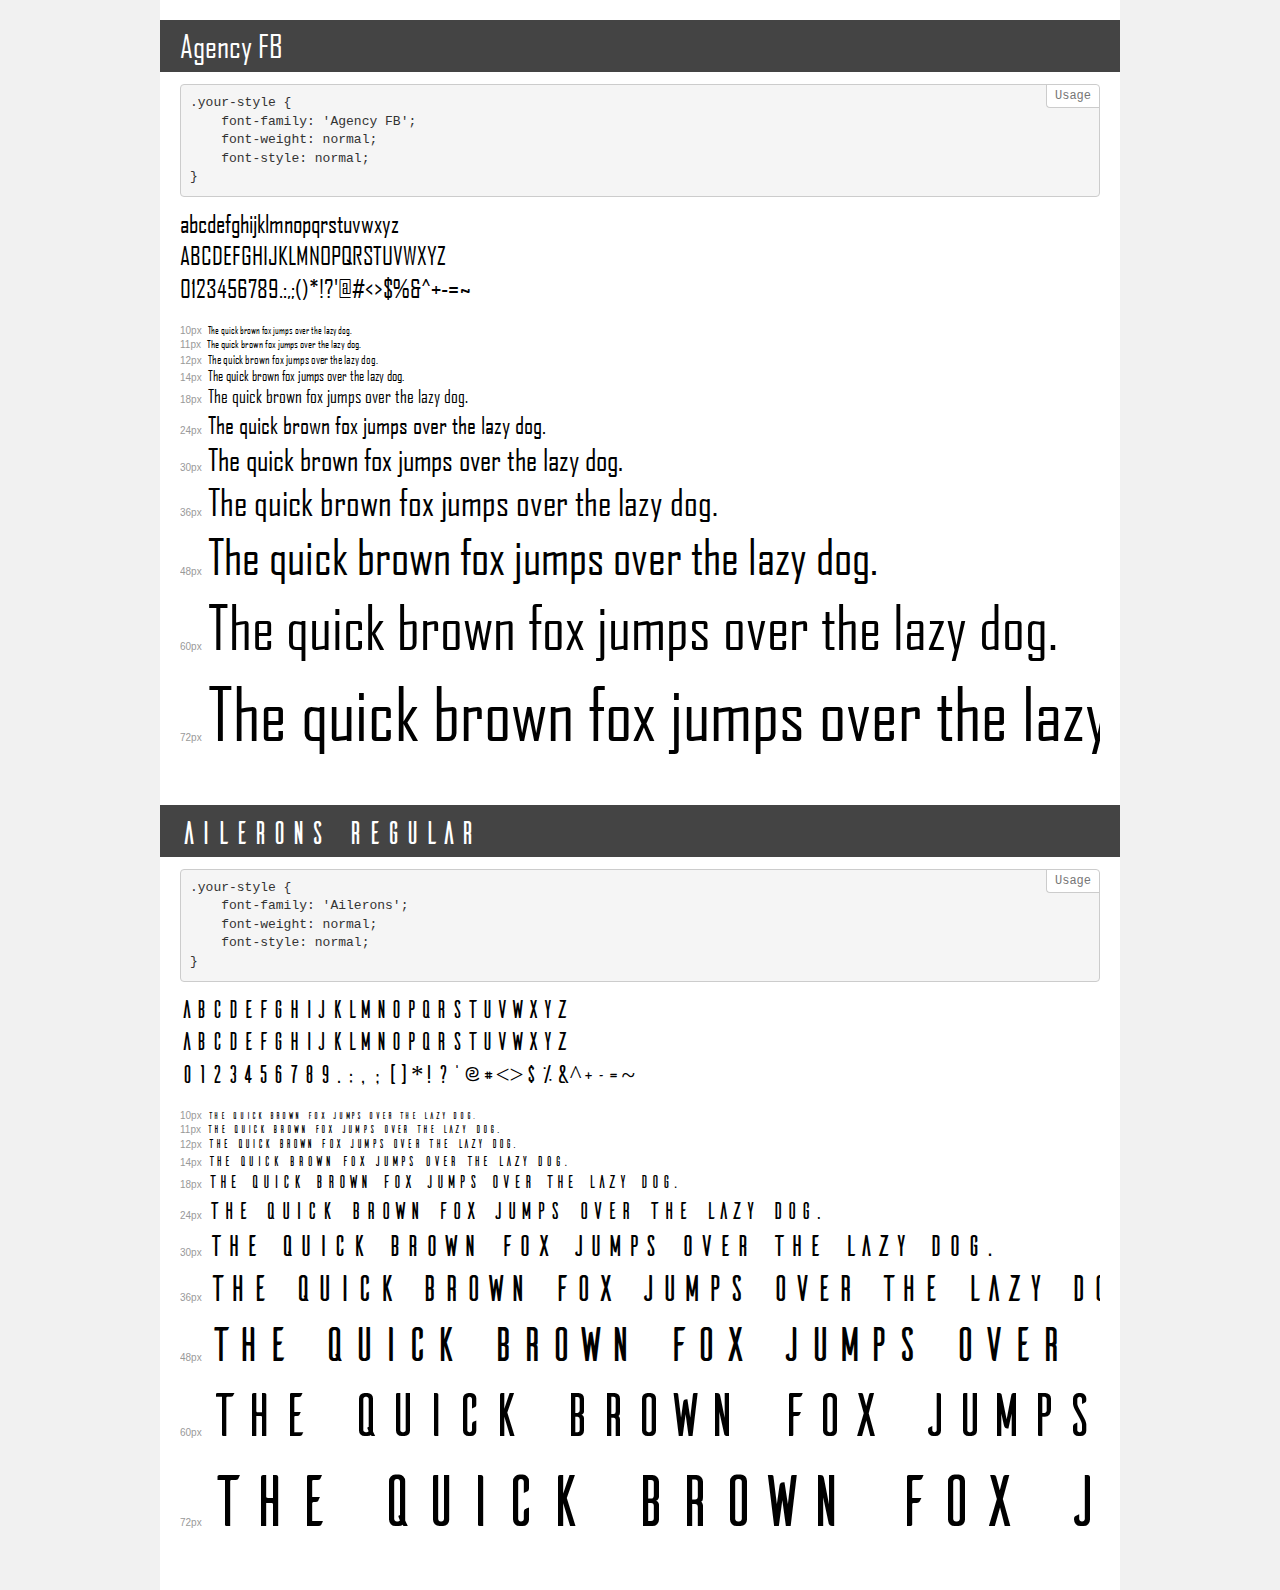
<file: fonts/agency/demo.html>
<!DOCTYPE html>
<html>
<head>
	<meta charset="utf-8">
	<meta http-equiv="X-UA-Compatible" content="IE=edge">
	<meta name="viewport" content="width=device-width, initial-scale=1">
	<meta name="robots" content="noindex, noarchive">
	<title>Transfonter demo</title>
	<link href="stylesheet.css" rel="stylesheet">
	<style>
		/*
		http://meyerweb.com/eric/tools/css/reset/
		v2.0 | 20110126
		License: none (public domain)
		*/
		html, body, div, span, applet, object, iframe,
		h1, h2, h3, h4, h5, h6, p, blockquote, pre,
		a, abbr, acronym, address, big, cite, code,
		del, dfn, em, img, ins, kbd, q, s, samp,
		small, strike, strong, sub, sup, tt, var,
		b, u, i, center,
		dl, dt, dd, ol, ul, li,
		fieldset, form, label, legend,
		table, caption, tbody, tfoot, thead, tr, th, td,
		article, aside, canvas, details, embed,
		figure, figcaption, footer, header, hgroup,
		menu, nav, output, ruby, section, summary,
		time, mark, audio, video {
			margin: 0;
			padding: 0;
			border: 0;
			font-size: 100%;
			font: inherit;
			vertical-align: baseline;
		}
		/* HTML5 display-role reset for older browsers */
		article, aside, details, figcaption, figure,
		footer, header, hgroup, menu, nav, section {
			display: block;
		}
		body {
			line-height: 1;
		}
		ol, ul {
			list-style: none;
		}
		blockquote, q {
			quotes: none;
		}
		blockquote:before, blockquote:after,
		q:before, q:after {
			content: '';
			content: none;
		}
		table {
			border-collapse: collapse;
			border-spacing: 0;
		}
		/* common styles */
		body {
			background: #f1f1f1;
			color: #000;
		}
		.page {
			background: #fff;
			width: 920px;
			margin: 0 auto;
			padding: 20px 20px 0 20px;
			overflow: hidden;
		}
		.font-container {
			overflow-x: auto;
			overflow-y: hidden;
			margin-bottom: 40px;
			line-height: 1.3;
			white-space: nowrap;
			padding-bottom: 5px;
		}
		h1 {
			position: relative;
			background: #444;
			font-size: 32px;
			color: #fff;
			padding: 10px 20px;
			margin: 0 -20px 12px -20px;
		}
		.letters {
			font-size: 25px;
			margin-bottom: 20px;
		}
		.s10:before {
			content: '10px';
		}
		.s11:before {
			content: '11px';
		}
		.s12:before {
			content: '12px';
		}
		.s14:before {
			content: '14px';
		}
		.s18:before {
			content: '18px';
		}
		.s24:before {
			content: '24px';
		}
		.s30:before {
			content: '30px';
		}
		.s36:before {
			content: '36px';
		}
		.s48:before {
			content: '48px';
		}
		.s60:before {
			content: '60px';
		}
		.s72:before {
			content: '72px';
		}
		.s10:before, .s11:before, .s12:before, .s14:before,
		.s18:before, .s24:before, .s30:before, .s36:before,
		.s48:before, .s60:before, .s72:before {
			font-family: Arial, sans-serif;
			font-size: 10px;
			font-weight: normal;
			font-style: normal;
			color: #999;
			padding-right: 6px;
		}
		pre {
			display: block;
			position: relative;
			padding: 9px;
			margin: 0 0 10px;
			font-family: Monaco, Menlo, Consolas, "Courier New", monospace;
			font-size: 13px;
			line-height: 1.428571429;
			color: #333;
			font-weight: normal !important;
			font-style: normal !important;
			background-color: #f5f5f5;
			border: 1px solid #ccc;
			overflow-x: auto;
			border-radius: 4px;
		}
		pre:after {
			display: block;
			position: absolute;
			right: 0;
			top: 0;
			content: 'Usage';
			line-height: 1;
			padding: 5px 8px;
			font-size: 12px;
			color: #767676;
			background-color: #fff;
			border: 1px solid #ccc;
			border-right: none;
			border-top: none;
			border-radius: 0 4px 0 4px;
			z-index: 10;
		}
		/* responsive */
		@media (max-width: 959px) {
			.page {
				width: auto;
				margin: 0;
			}
		}
		/* fonts demo styles */
		.demo-0 {
			font-family: 'Agency FB';
			font-weight: normal;
			font-style: normal;
		}
		.demo-1 {
			font-family: 'Ailerons';
			font-weight: normal;
			font-style: normal;
		}
	</style>
</head>
<body>
<div class="page">
	<div class="demo-0">
		<h1>Agency FB</h1>
		<pre>.your-style {
    font-family: 'Agency FB';
    font-weight: normal;
    font-style: normal;
}</pre>
		<div class="font-container">
			<p class="letters">
				abcdefghijklmnopqrstuvwxyz <br />
				ABCDEFGHIJKLMNOPQRSTUVWXYZ <br />				0123456789.:,;()*!?'@#<>$%&^+-=~
			</p>
			<p class="s10" style="font-size: 10px;">The quick brown fox jumps over the lazy dog.</p>
			<p class="s11" style="font-size: 11px;">The quick brown fox jumps over the lazy dog.</p>
			<p class="s12" style="font-size: 12px;">The quick brown fox jumps over the lazy dog.</p>
			<p class="s14" style="font-size: 14px;">The quick brown fox jumps over the lazy dog.</p>
			<p class="s18" style="font-size: 18px;">The quick brown fox jumps over the lazy dog.</p>
			<p class="s24" style="font-size: 24px;">The quick brown fox jumps over the lazy dog.</p>
			<p class="s30" style="font-size: 30px;">The quick brown fox jumps over the lazy dog.</p>
			<p class="s36" style="font-size: 36px;">The quick brown fox jumps over the lazy dog.</p>
			<p class="s48" style="font-size: 48px;">The quick brown fox jumps over the lazy dog.</p>
			<p class="s60" style="font-size: 60px;">The quick brown fox jumps over the lazy dog.</p>
			<p class="s72" style="font-size: 72px;">The quick brown fox jumps over the lazy dog.</p>
		</div>
	</div>
	<div class="demo-1">
		<h1>Ailerons Regular</h1>
		<pre>.your-style {
    font-family: 'Ailerons';
    font-weight: normal;
    font-style: normal;
}</pre>
		<div class="font-container">
			<p class="letters">
				abcdefghijklmnopqrstuvwxyz <br />
				ABCDEFGHIJKLMNOPQRSTUVWXYZ <br />				0123456789.:,;()*!?'@#<>$%&^+-=~
			</p>
			<p class="s10" style="font-size: 10px;">The quick brown fox jumps over the lazy dog.</p>
			<p class="s11" style="font-size: 11px;">The quick brown fox jumps over the lazy dog.</p>
			<p class="s12" style="font-size: 12px;">The quick brown fox jumps over the lazy dog.</p>
			<p class="s14" style="font-size: 14px;">The quick brown fox jumps over the lazy dog.</p>
			<p class="s18" style="font-size: 18px;">The quick brown fox jumps over the lazy dog.</p>
			<p class="s24" style="font-size: 24px;">The quick brown fox jumps over the lazy dog.</p>
			<p class="s30" style="font-size: 30px;">The quick brown fox jumps over the lazy dog.</p>
			<p class="s36" style="font-size: 36px;">The quick brown fox jumps over the lazy dog.</p>
			<p class="s48" style="font-size: 48px;">The quick brown fox jumps over the lazy dog.</p>
			<p class="s60" style="font-size: 60px;">The quick brown fox jumps over the lazy dog.</p>
			<p class="s72" style="font-size: 72px;">The quick brown fox jumps over the lazy dog.</p>
		</div>
	</div>
</div>
</body>
</html>
</file>
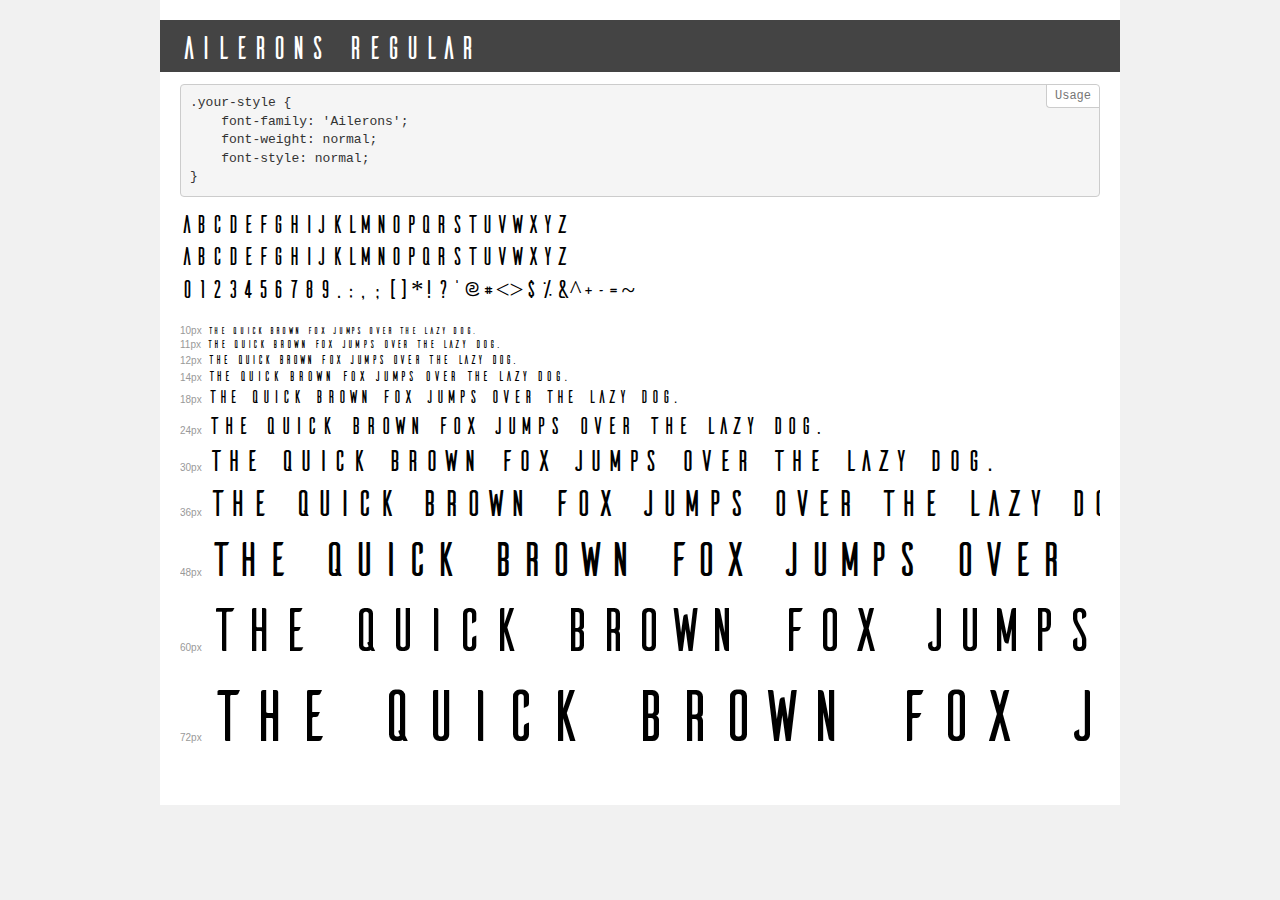
<file: fonts/ailerons/demo.html>
<!DOCTYPE html>
<html>
<head>
	<meta charset="utf-8">
	<meta http-equiv="X-UA-Compatible" content="IE=edge">
	<meta name="viewport" content="width=device-width, initial-scale=1">
	<meta name="robots" content="noindex, noarchive">
	<title>Transfonter demo</title>
	<link href="stylesheet.css" rel="stylesheet">
	<style>
		/*
		http://meyerweb.com/eric/tools/css/reset/
		v2.0 | 20110126
		License: none (public domain)
		*/
		html, body, div, span, applet, object, iframe,
		h1, h2, h3, h4, h5, h6, p, blockquote, pre,
		a, abbr, acronym, address, big, cite, code,
		del, dfn, em, img, ins, kbd, q, s, samp,
		small, strike, strong, sub, sup, tt, var,
		b, u, i, center,
		dl, dt, dd, ol, ul, li,
		fieldset, form, label, legend,
		table, caption, tbody, tfoot, thead, tr, th, td,
		article, aside, canvas, details, embed,
		figure, figcaption, footer, header, hgroup,
		menu, nav, output, ruby, section, summary,
		time, mark, audio, video {
			margin: 0;
			padding: 0;
			border: 0;
			font-size: 100%;
			font: inherit;
			vertical-align: baseline;
		}
		/* HTML5 display-role reset for older browsers */
		article, aside, details, figcaption, figure,
		footer, header, hgroup, menu, nav, section {
			display: block;
		}
		body {
			line-height: 1;
		}
		ol, ul {
			list-style: none;
		}
		blockquote, q {
			quotes: none;
		}
		blockquote:before, blockquote:after,
		q:before, q:after {
			content: '';
			content: none;
		}
		table {
			border-collapse: collapse;
			border-spacing: 0;
		}
		/* common styles */
		body {
			background: #f1f1f1;
			color: #000;
		}
		.page {
			background: #fff;
			width: 920px;
			margin: 0 auto;
			padding: 20px 20px 0 20px;
			overflow: hidden;
		}
		.font-container {
			overflow-x: auto;
			overflow-y: hidden;
			margin-bottom: 40px;
			line-height: 1.3;
			white-space: nowrap;
			padding-bottom: 5px;
		}
		h1 {
			position: relative;
			background: #444;
			font-size: 32px;
			color: #fff;
			padding: 10px 20px;
			margin: 0 -20px 12px -20px;
		}
		.letters {
			font-size: 25px;
			margin-bottom: 20px;
		}
		.s10:before {
			content: '10px';
		}
		.s11:before {
			content: '11px';
		}
		.s12:before {
			content: '12px';
		}
		.s14:before {
			content: '14px';
		}
		.s18:before {
			content: '18px';
		}
		.s24:before {
			content: '24px';
		}
		.s30:before {
			content: '30px';
		}
		.s36:before {
			content: '36px';
		}
		.s48:before {
			content: '48px';
		}
		.s60:before {
			content: '60px';
		}
		.s72:before {
			content: '72px';
		}
		.s10:before, .s11:before, .s12:before, .s14:before,
		.s18:before, .s24:before, .s30:before, .s36:before,
		.s48:before, .s60:before, .s72:before {
			font-family: Arial, sans-serif;
			font-size: 10px;
			font-weight: normal;
			font-style: normal;
			color: #999;
			padding-right: 6px;
		}
		pre {
			display: block;
			position: relative;
			padding: 9px;
			margin: 0 0 10px;
			font-family: Monaco, Menlo, Consolas, "Courier New", monospace;
			font-size: 13px;
			line-height: 1.428571429;
			color: #333;
			font-weight: normal !important;
			font-style: normal !important;
			background-color: #f5f5f5;
			border: 1px solid #ccc;
			overflow-x: auto;
			border-radius: 4px;
		}
		pre:after {
			display: block;
			position: absolute;
			right: 0;
			top: 0;
			content: 'Usage';
			line-height: 1;
			padding: 5px 8px;
			font-size: 12px;
			color: #767676;
			background-color: #fff;
			border: 1px solid #ccc;
			border-right: none;
			border-top: none;
			border-radius: 0 4px 0 4px;
			z-index: 10;
		}
		/* responsive */
		@media (max-width: 959px) {
			.page {
				width: auto;
				margin: 0;
			}
		}
		/* fonts demo styles */
		.demo-0 {
			font-family: 'Ailerons';
			font-weight: normal;
			font-style: normal;
		}
	</style>
</head>
<body>
<div class="page">
	<div class="demo-0">
		<h1>Ailerons Regular</h1>
		<pre>.your-style {
    font-family: 'Ailerons';
    font-weight: normal;
    font-style: normal;
}</pre>
		<div class="font-container">
			<p class="letters">
				abcdefghijklmnopqrstuvwxyz <br />
				ABCDEFGHIJKLMNOPQRSTUVWXYZ <br />				0123456789.:,;()*!?'@#<>$%&^+-=~
			</p>
			<p class="s10" style="font-size: 10px;">The quick brown fox jumps over the lazy dog.</p>
			<p class="s11" style="font-size: 11px;">The quick brown fox jumps over the lazy dog.</p>
			<p class="s12" style="font-size: 12px;">The quick brown fox jumps over the lazy dog.</p>
			<p class="s14" style="font-size: 14px;">The quick brown fox jumps over the lazy dog.</p>
			<p class="s18" style="font-size: 18px;">The quick brown fox jumps over the lazy dog.</p>
			<p class="s24" style="font-size: 24px;">The quick brown fox jumps over the lazy dog.</p>
			<p class="s30" style="font-size: 30px;">The quick brown fox jumps over the lazy dog.</p>
			<p class="s36" style="font-size: 36px;">The quick brown fox jumps over the lazy dog.</p>
			<p class="s48" style="font-size: 48px;">The quick brown fox jumps over the lazy dog.</p>
			<p class="s60" style="font-size: 60px;">The quick brown fox jumps over the lazy dog.</p>
			<p class="s72" style="font-size: 72px;">The quick brown fox jumps over the lazy dog.</p>
		</div>
	</div>
</div>
</body>
</html>
</file>
<file: fonts/agency/stylesheet.css>
/* This stylesheet generated by Transfonter (http://transfonter.org) on January 19, 2017 2:37 PM */

@font-face {
	font-family: 'Agency FB';
	src: url('AgencyFB-Reg.eot');
	src: url('AgencyFB-Reg.eot?#iefix') format('embedded-opentype'),
		url('AgencyFB-Reg.woff') format('woff'),
		url('AgencyFB-Reg.ttf') format('truetype');
	font-weight: normal;
	font-style: normal;
}

@font-face {
	font-family: 'Ailerons';
	src: url('Ailerons-Regular.eot');
	src: url('Ailerons-Regular.eot?#iefix') format('embedded-opentype'),
		url('Ailerons-Regular.woff') format('woff'),
		url('Ailerons-Regular.ttf') format('truetype');
	font-weight: normal;
	font-style: normal;
}
</file>
<file: fonts/ailerons/stylesheet.css>
/* This stylesheet generated by Transfonter (http://transfonter.org) on January 19, 2017 2:37 PM */

@font-face {
	font-family: 'Ailerons';
	src: url('Ailerons-Regular.eot');
	src: url('Ailerons-Regular.eot?#iefix') format('embedded-opentype'),
		url('Ailerons-Regular.woff') format('woff'),
		url('Ailerons-Regular.ttf') format('truetype');
	font-weight: normal;
	font-style: normal;
}
</file>
